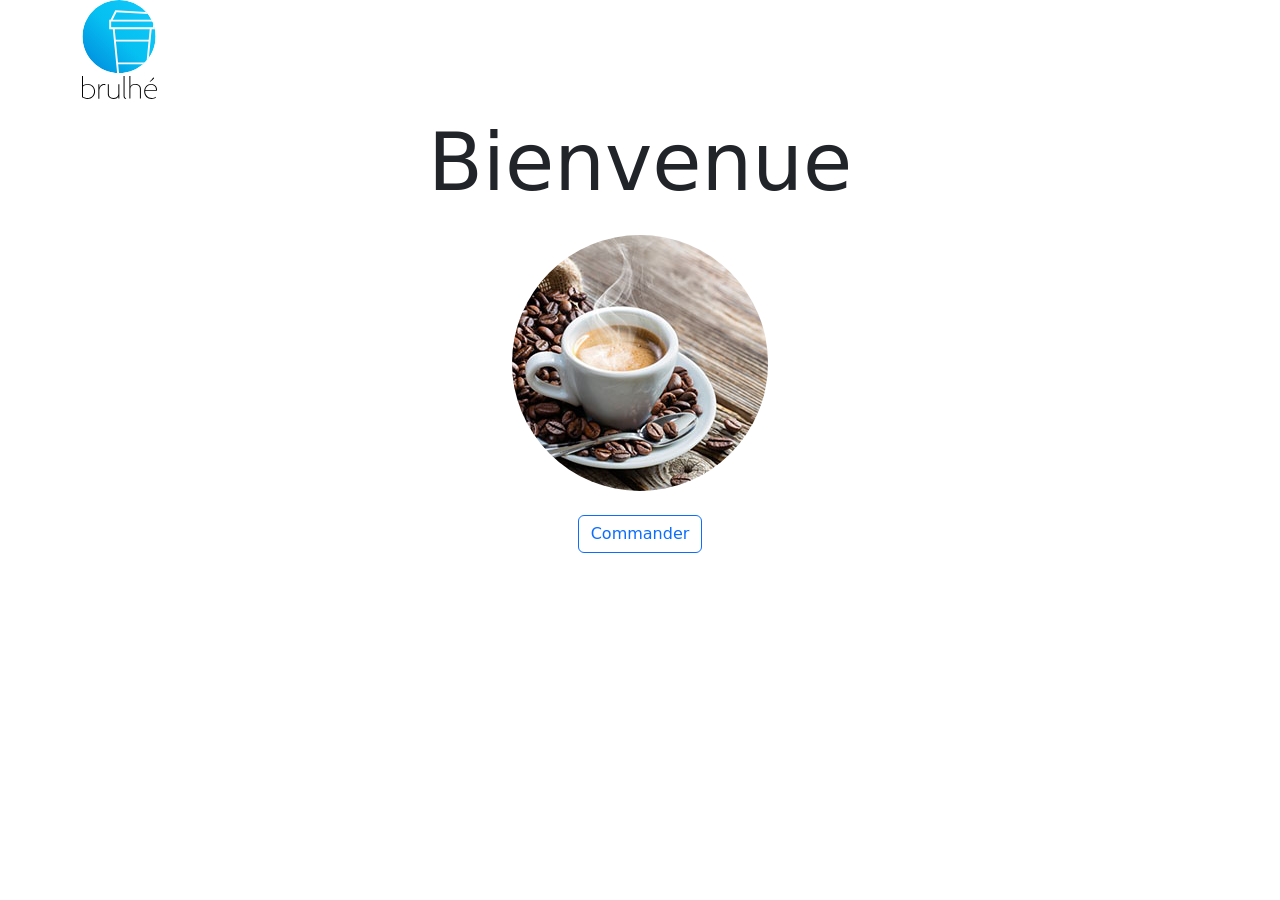
<file: index.html>
<!DOCTYPE html>
<html lang="fr">

<head>
    <meta charset="UTF-8">
    <meta name="viewport" content="width=device-width, initial-scale=1.0">
    <title>Café Brulhé-Accueil</title>
    <link rel="stylesheet" href="css/app.css">
    <link href="https://cdn.jsdelivr.net/npm/bootstrap@5.3.8/dist/css/bootstrap.min.css" rel="stylesheet"
        integrity="sha384-sRIl4kxILFvY47J16cr9ZwB07vP4J8+LH7qKQnuqkuIAvNWLzeN8tE5YBujZqJLB" crossorigin="anonymous">
    <script defer src="https://cdn.jsdelivr.net/npm/bootstrap@5.3.8/dist/js/bootstrap.bundle.min.js"
        integrity="sha384-FKyoEForCGlyvwx9Hj09JcYn3nv7wiPVlz7YYwJrWVcXK/BmnVDxM+D2scQbITxI"
        crossorigin="anonymous"></script>
</head>

<body>
    <div class="container">
        <header>
            <a href="index.html" class="text-decoration-none text-dark">
                <img src="img/brulhe-logo.svg" alt="Logo Café Brulhé">
            </a>
        </header>

        <main>
            <section class="text-center mt-3">
                <div>
                    <h1 class="h1-accueil mb-4">Bienvenue</h1>
                    <img src="img/coffee.jpg" alt="image coffee" class="hero  mx-auto d-block">
                    <a href="commande.html" class="btn btn-outline-primary mt-4">Commander</a>
                </div>
            </section>
        </main>
    </div>
</body>

</html>
</file>
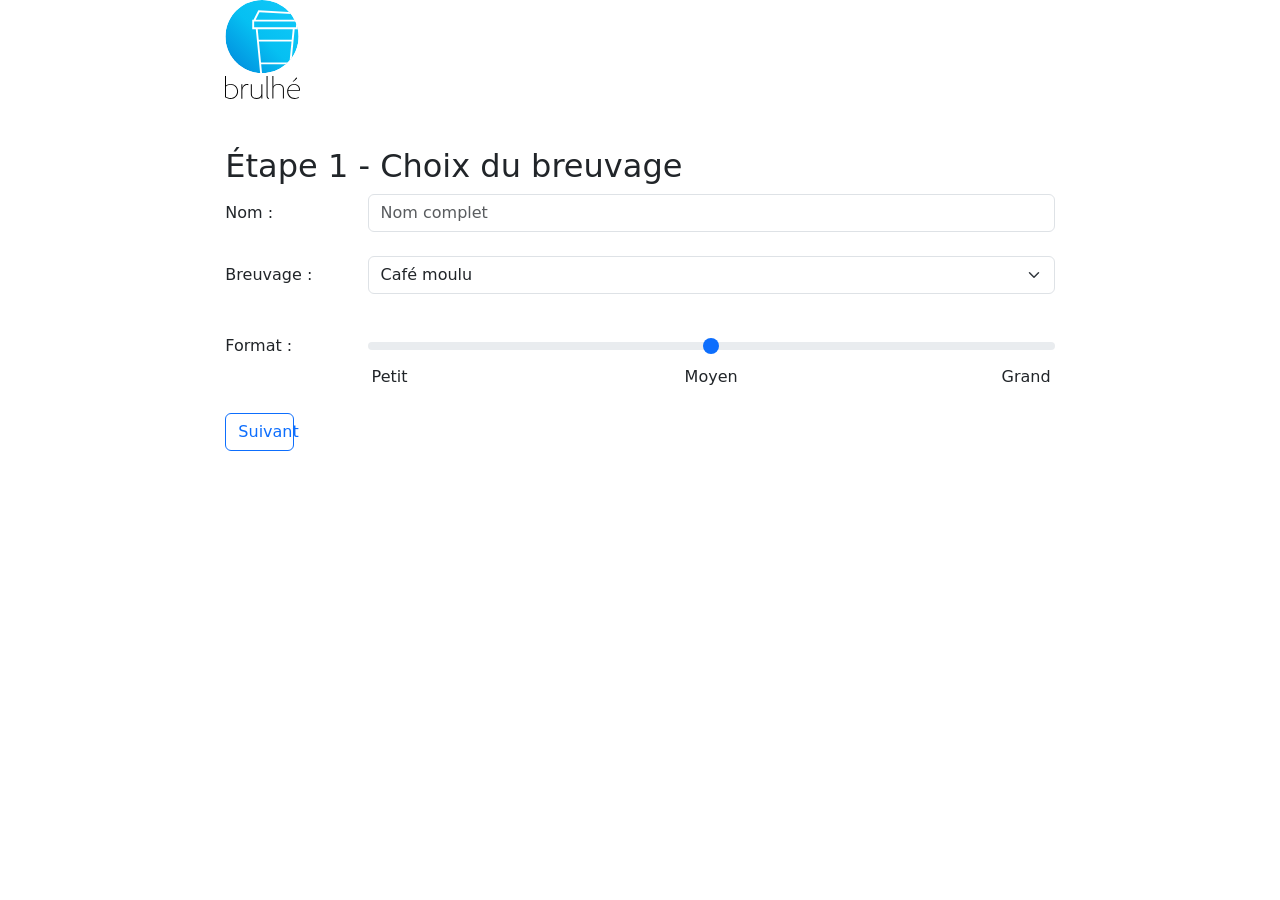
<file: commande.html>
<!DOCTYPE html>
<html lang="fr">

<head>
    <meta charset="UTF-8">
    <meta name="viewport" content="width=device-width, initial-scale=1.0">
    <title>Commande-Café Brulhé</title>
    <link rel="stylesheet" href="css/app.css">
    <link href="https://cdn.jsdelivr.net/npm/bootstrap@5.3.8/dist/css/bootstrap.min.css" rel="stylesheet"
        integrity="sha384-sRIl4kxILFvY47J16cr9ZwB07vP4J8+LH7qKQnuqkuIAvNWLzeN8tE5YBujZqJLB" crossorigin="anonymous">
    <script defer src="https://cdn.jsdelivr.net/npm/bootstrap@5.3.8/dist/js/bootstrap.bundle.min.js"
        integrity="sha384-FKyoEForCGlyvwx9Hj09JcYn3nv7wiPVlz7YYwJrWVcXK/BmnVDxM+D2scQbITxI"
        crossorigin="anonymous"></script>
</head>

<body>
    <div class="container col-lg-8 col-12">
        <header>
            <a href="index.html"><img src="img/brulhe-logo.svg" alt="Logo"></a>
        </header>

        <main>
            <h2 class="mt-5">Étape 1 - Choix du breuvage</h2>

            <form action="options.html">
                <div class="mb-4 row">
                    <div class="col-2">
                        <label for="nom" class="col-form-label">Nom :</label>
                    </div>
                    <div class="col">
                        <input type="text" id="nom" class="form-control" placeholder="Nom complet" required>
                    </div>
                    <div class="invalid-feedback">Le nom est obligatoire.</div>
                </div>

                <div class="mb-4 row">
                    <div class="col-2">
                        <label for="breuvage" class="col-form-label">Breuvage :</label>
                    </div>
                    <div class="col">
                        <select class="form-select" aria-label="Default select example" id="breuvage" required>
                            <option value="1">Café moulu</option>
                            <option value="2">Expresso</option>
                            <option value="3">Cappuccino</option>
                        </select>
                    </div>

                </div>

                <div class="mb-3 row">
                    <div class="mt-3 col-2">
                        <label for="range1" class="form-label">Format :</label>
                    </div>
                    <div class="mt-3 col">
                        <input type="range" class="form-range" min="0" max="2" value="1" id="range1">

                        <div class="range-steps">
                            <span>Petit</span><span>Moyen</span><span>Grand</span>
                        </div>
                    </div>
                </div>

                <button type="submit" class="btn btn-outline-primary  col-sm-12 col-md-2 col-lg-1">Suivant</button>
            </form>
        </main>
    </div>
</body>

</html>
</file>
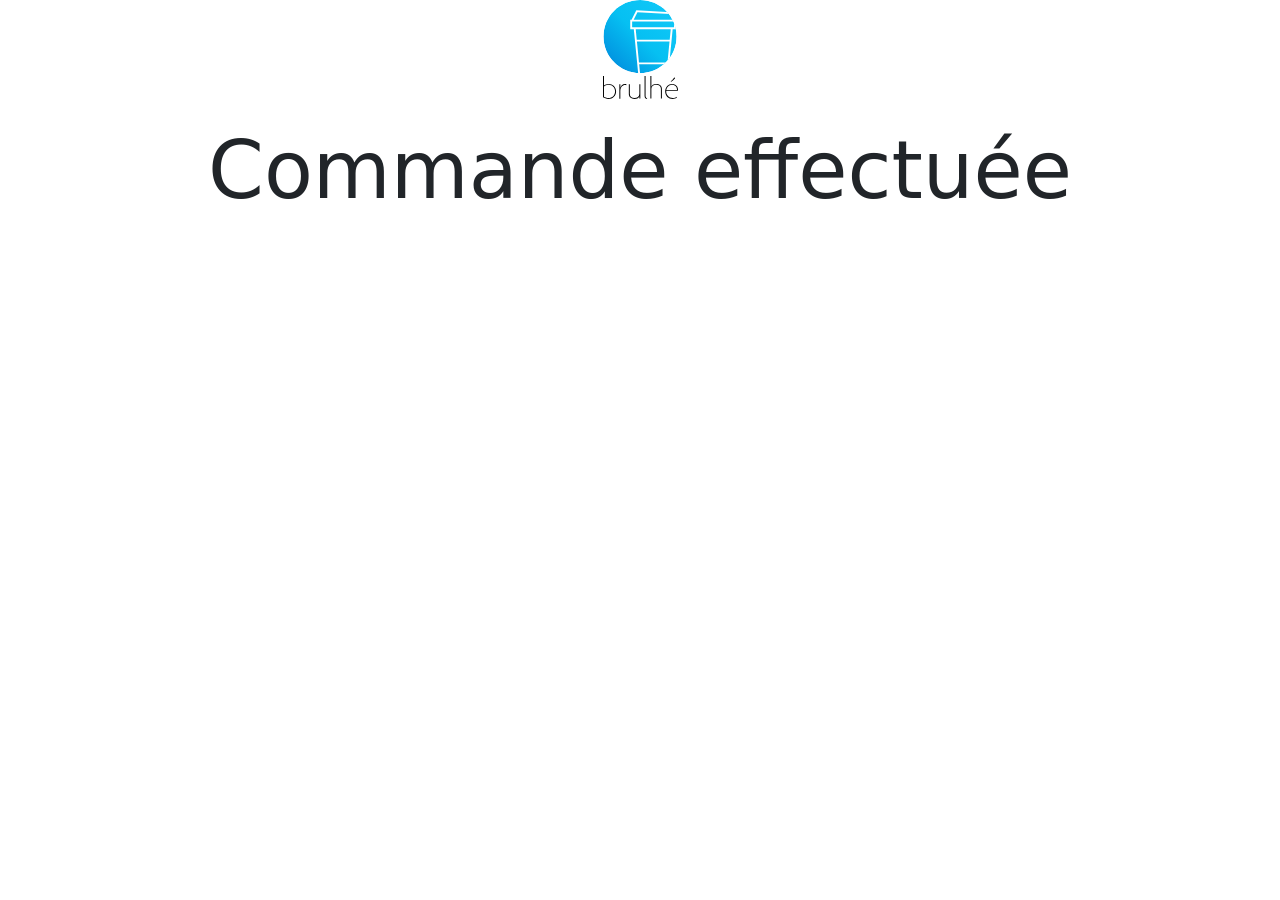
<file: confirmation.html>
<!DOCTYPE html>
<html lang="fr">

<head>
    <meta charset="UTF-8">
    <meta name="viewport" content="width=device-width, initial-scale=1.0">
    <title>Confirmation-Café Brulhé</title>
    <link rel="stylesheet" href="css/app.css">
    <link href="https://cdn.jsdelivr.net/npm/bootstrap@5.3.8/dist/css/bootstrap.min.css" rel="stylesheet"
        integrity="sha384-sRIl4kxILFvY47J16cr9ZwB07vP4J8+LH7qKQnuqkuIAvNWLzeN8tE5YBujZqJLB" crossorigin="anonymous">
    <script defer src="https://cdn.jsdelivr.net/npm/bootstrap@5.3.8/dist/js/bootstrap.bundle.min.js"
        integrity="sha384-FKyoEForCGlyvwx9Hj09JcYn3nv7wiPVlz7YYwJrWVcXK/BmnVDxM+D2scQbITxI"
        crossorigin="anonymous"></script>
</head>

<body>
    <div class="container">
        <header>
            <div class="col text-center">
                <a href="index.html"><img src="img/brulhe-logo.svg" alt="Logo"></a>
            </div>
        </header>

        <main>
            <h2 class="text-center h2-conformation mt-4">Commande effectuée</h2>
        </main>
    </div>
</body>

</html>
</file>
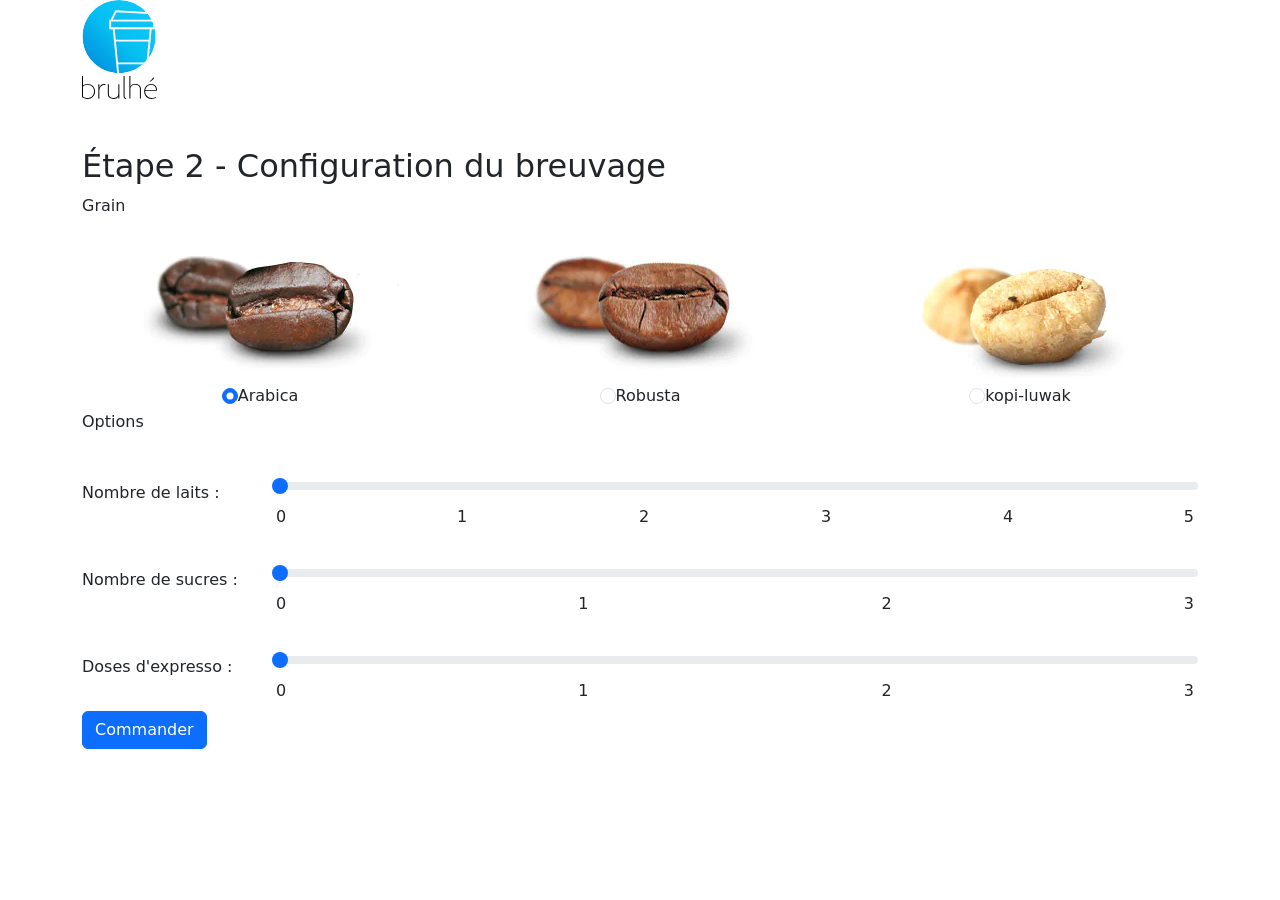
<file: options.html>
<!DOCTYPE html>
<html lang="fr">

<head>
    <meta charset="UTF-8">
    <meta name="viewport" content="width=device-width, initial-scale=1.0">
    <title>Options-Café Brulhé</title>
    <link rel="stylesheet" href="css/app.css">
    <link href="https://cdn.jsdelivr.net/npm/bootstrap@5.3.8/dist/css/bootstrap.min.css" rel="stylesheet"
        integrity="sha384-sRIl4kxILFvY47J16cr9ZwB07vP4J8+LH7qKQnuqkuIAvNWLzeN8tE5YBujZqJLB" crossorigin="anonymous">
    <script defer src="https://cdn.jsdelivr.net/npm/bootstrap@5.3.8/dist/js/bootstrap.bundle.min.js"
        integrity="sha384-FKyoEForCGlyvwx9Hj09JcYn3nv7wiPVlz7YYwJrWVcXK/BmnVDxM+D2scQbITxI"
        crossorigin="anonymous"></script>
</head>

<body>
    <div class="container">
        <header>
            <a href="index.html"><img src="img/brulhe-logo.svg" alt="Logo"></a>
        </header>

        <main>
            <h2 class="mt-5">Étape 2 - Configuration du breuvage</h2>
            <p>Grain</p>
            <form action="confirmation.html">
                <div class="row">

                    <div class="col-12 text-center col-lg-4">
                        <img src="img/arabica.webp" alt="arabica">
                        <div class="form-check d-flex justify-content-center">
                            <input class="form-check-input" type="radio" name="group1" id="radio1" checked>
                            <label class="form-check-label" for="radio1">Arabica</label>
                        </div>
                    </div>

                    <div class="col-12 text-center col-lg-4">
                        <img src="img/robusta.webp" alt="robusta">
                        <div class="form-check d-flex justify-content-center">
                            <input class="form-check-input" type="radio" name="group1" id="radio2">
                            <label class="form-check-label" for="radio2">Robusta</label>
                        </div>
                    </div>

                    <div class="col-12 text-center col-lg-4">
                        <img src="img/kopi-luwak.webp" alt="kopi-luwak">
                        <div class="form-check d-flex justify-content-center">
                            <input class="form-check-input" type="radio" name="group1" id="radio3">
                            <label class="form-check-label" for="radio3">kopi-luwak</label>
                        </div>
                    </div>


                </div>

                <p>Options</p>

                <div class="row">
                    <div class="mt-4 col-2">
                        <label for="range-laits" class="col-form-label">Nombre de laits :</label>
                    </div>
                    <div class="mt-4 col">
                        <input type="range" class="form-range" min="0" max="5" value="0" id="range-laits">
                        <div class="range-steps">
                            <span>0</span><span>1</span><span>2</span><span>3</span><span>4</span><span>5</span>
                        </div>
                    </div>

                </div>
                <div class="row">
                    <div class="mt-4 col-2">
                        <label for="range-sucres" class="col-form-label">Nombre de sucres :</label>
                    </div>
                    <div class="mt-4 col">
                        <input type="range" class="form-range" min="0" max="3" value="0" id="range-sucres">
                        <div class="range-steps">
                            <span>0</span><span>1</span><span>2</span><span>3</span>
                        </div>
                    </div>

                </div>

                <div class="row">
                    <div class="mt-4 col-2">
                        <label for="range-expresso" class="col-form-label">Doses d'expresso :</label>
                    </div>
                    <div class="mt-4 col">
                        <input type="range" class="form-range" min="0" max="3" value="0" id="range-expresso">
                        <div class="range-steps">
                            <span>0</span><span>1</span><span>2</span><span>3</span>
                        </div>
                    </div>
                </div>

                <button type="submit" class="btn btn-primary">Commander</button>
            </form>
        </main>
    </div>
</body>

</html>
</file>
<file: css/app.css>
* {
    box-sizing: border-box;
}

.range-steps {
    display: flex;
    padding: 0 .5rem;
    margin-bottom: .5rem;
    justify-content: space-between;

    color: var(--color-muted);
}

.range-steps>* {
    display: flex;
    justify-content: center;
    width: 0;
}

.range-steps>*:first-child {
    justify-content: start;
    transform: translateX(-.25rem);
}

.range-steps>*:last-child {
    justify-content: end;
    transform: translateX(.25rem);
}

.hero {
    border-radius: 160px;
}

.h1-accueil {
    font-size: 5rem;
}

.container {
    max-width: 1024px;
}

.h2-conformation {
    font-size: 5rem;
}
</file>
